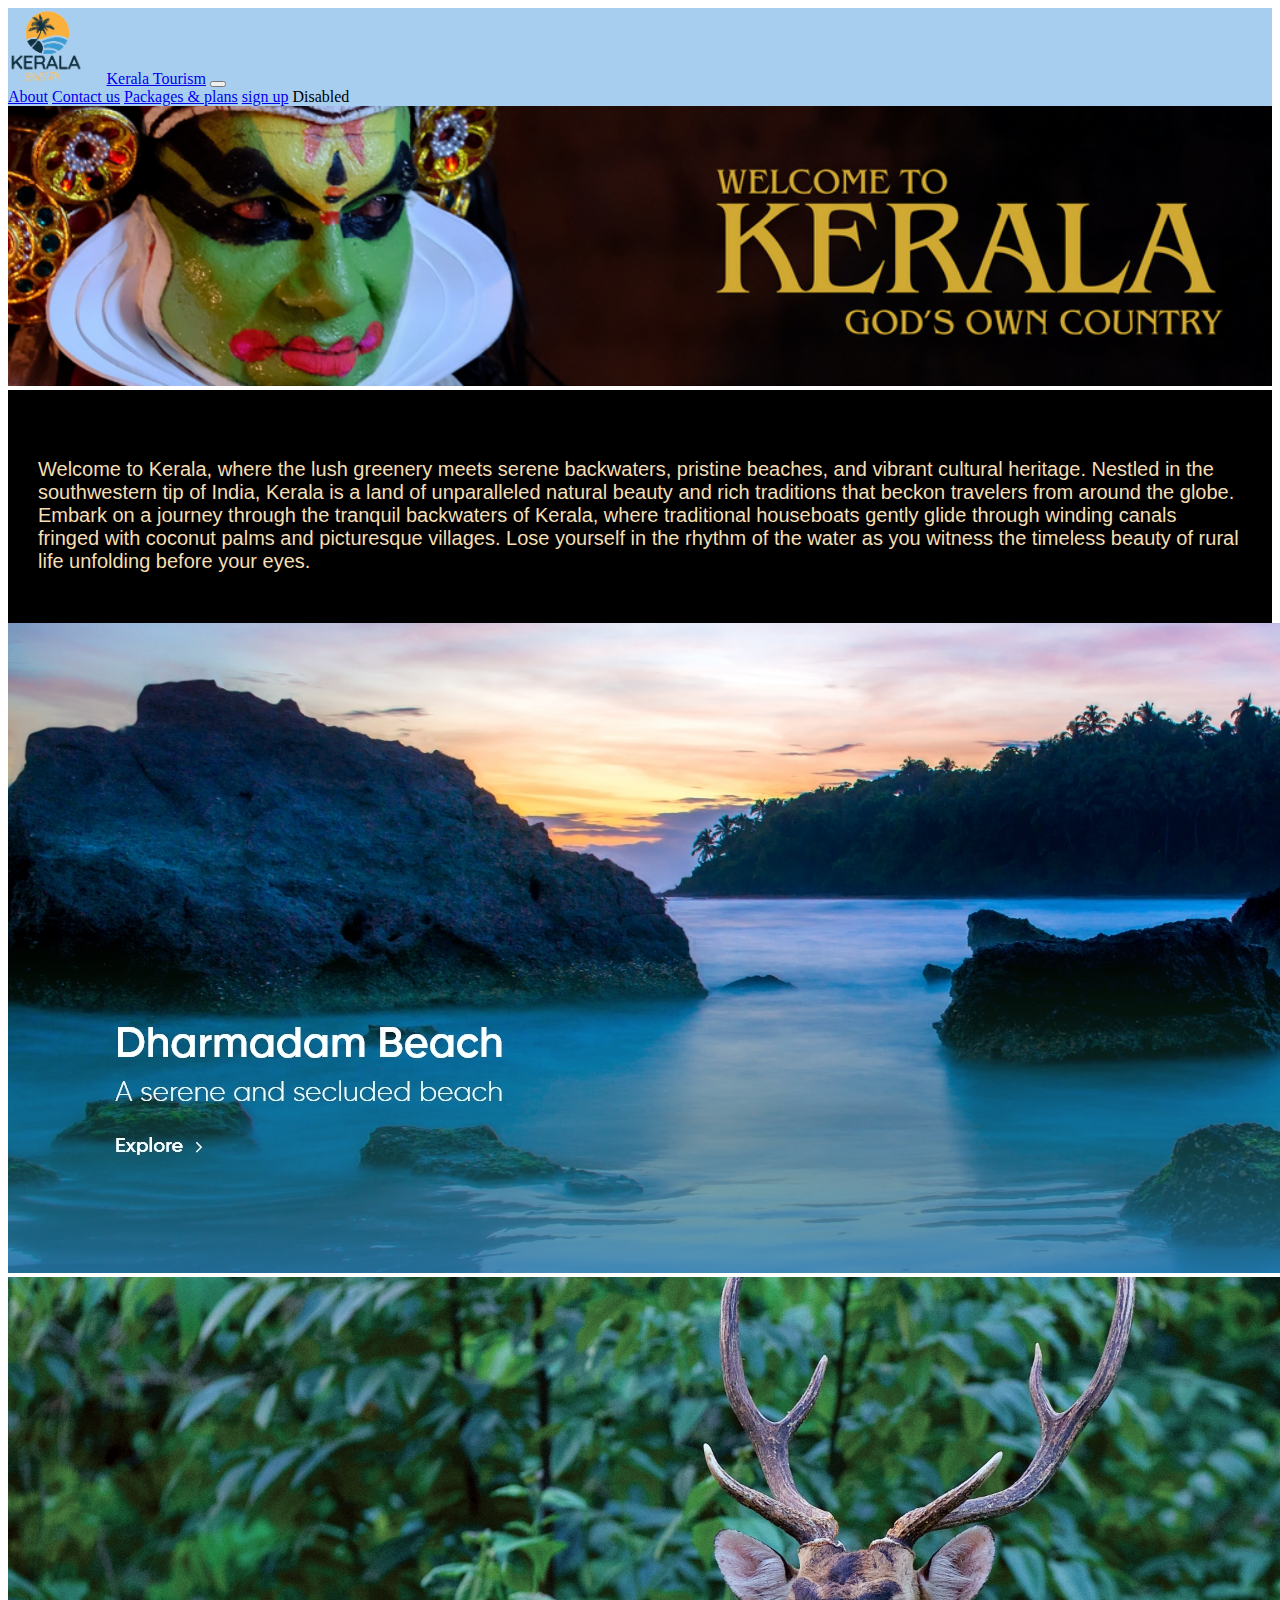
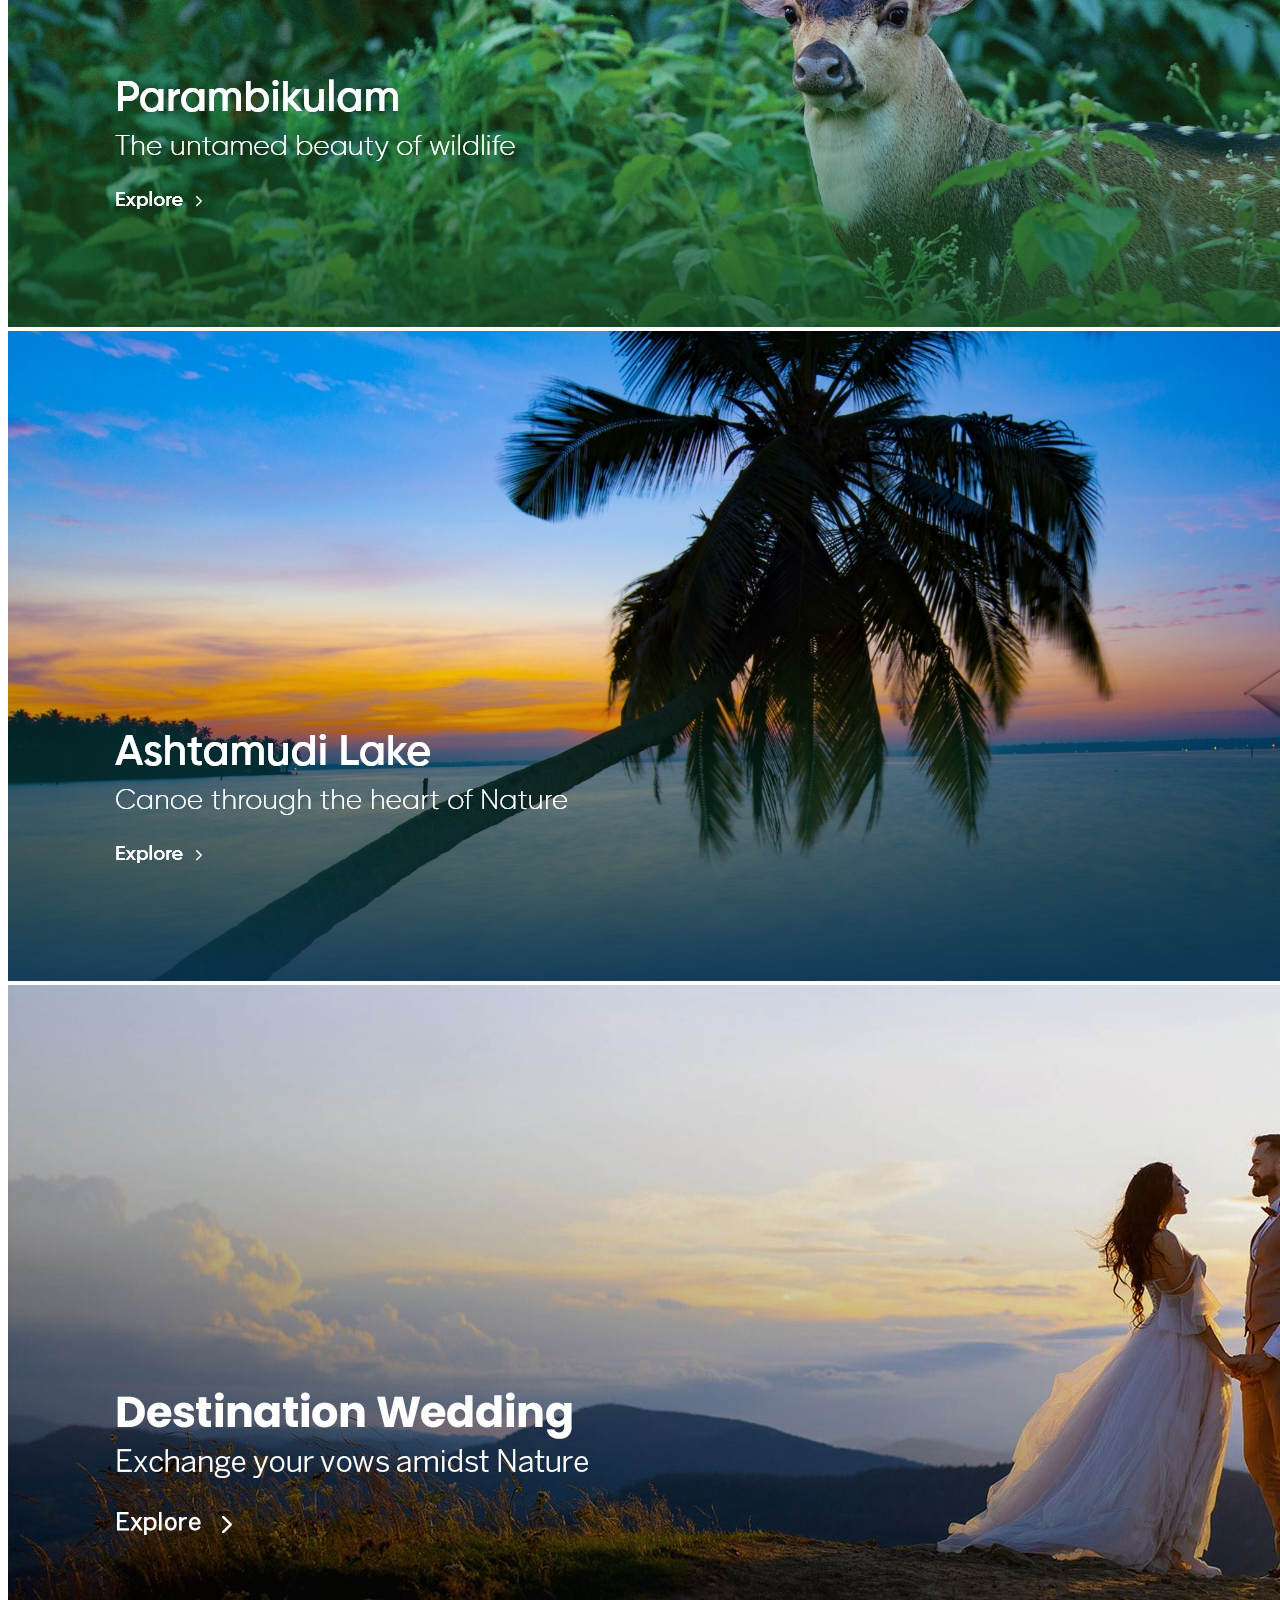
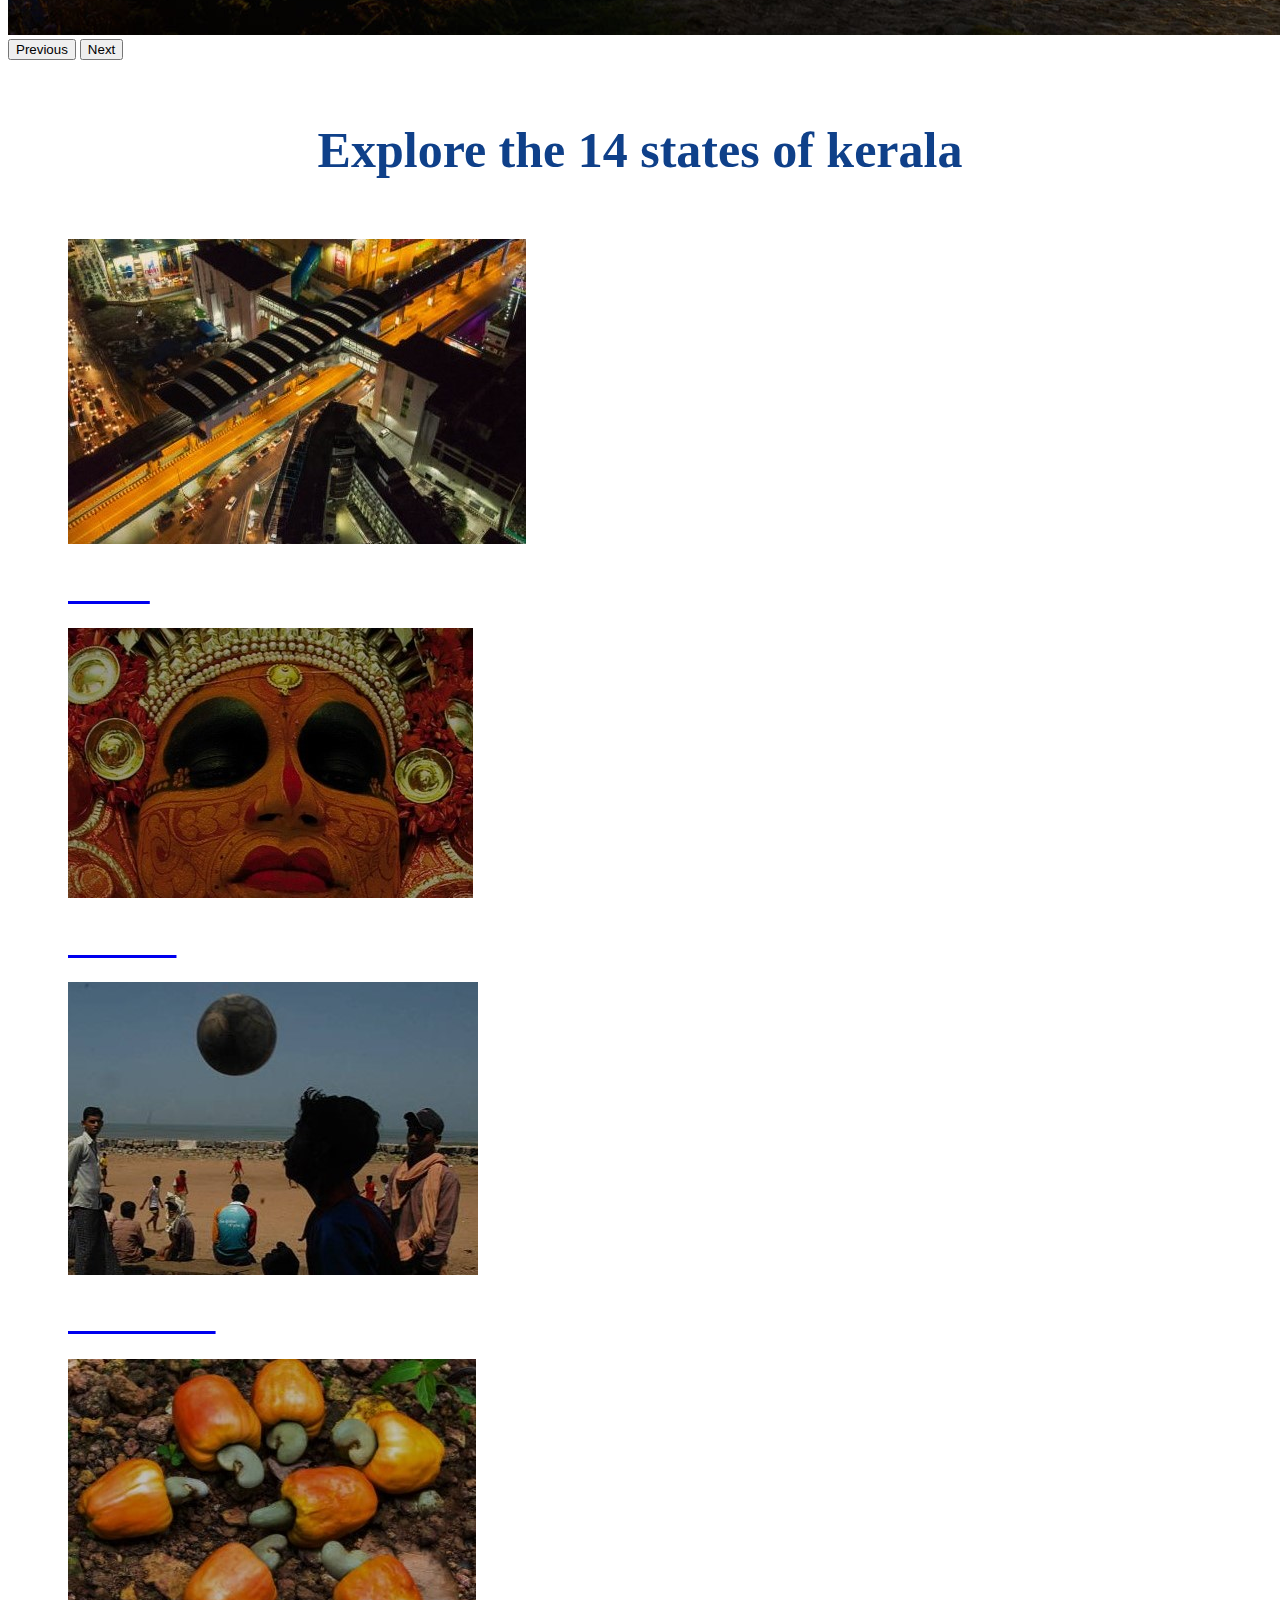
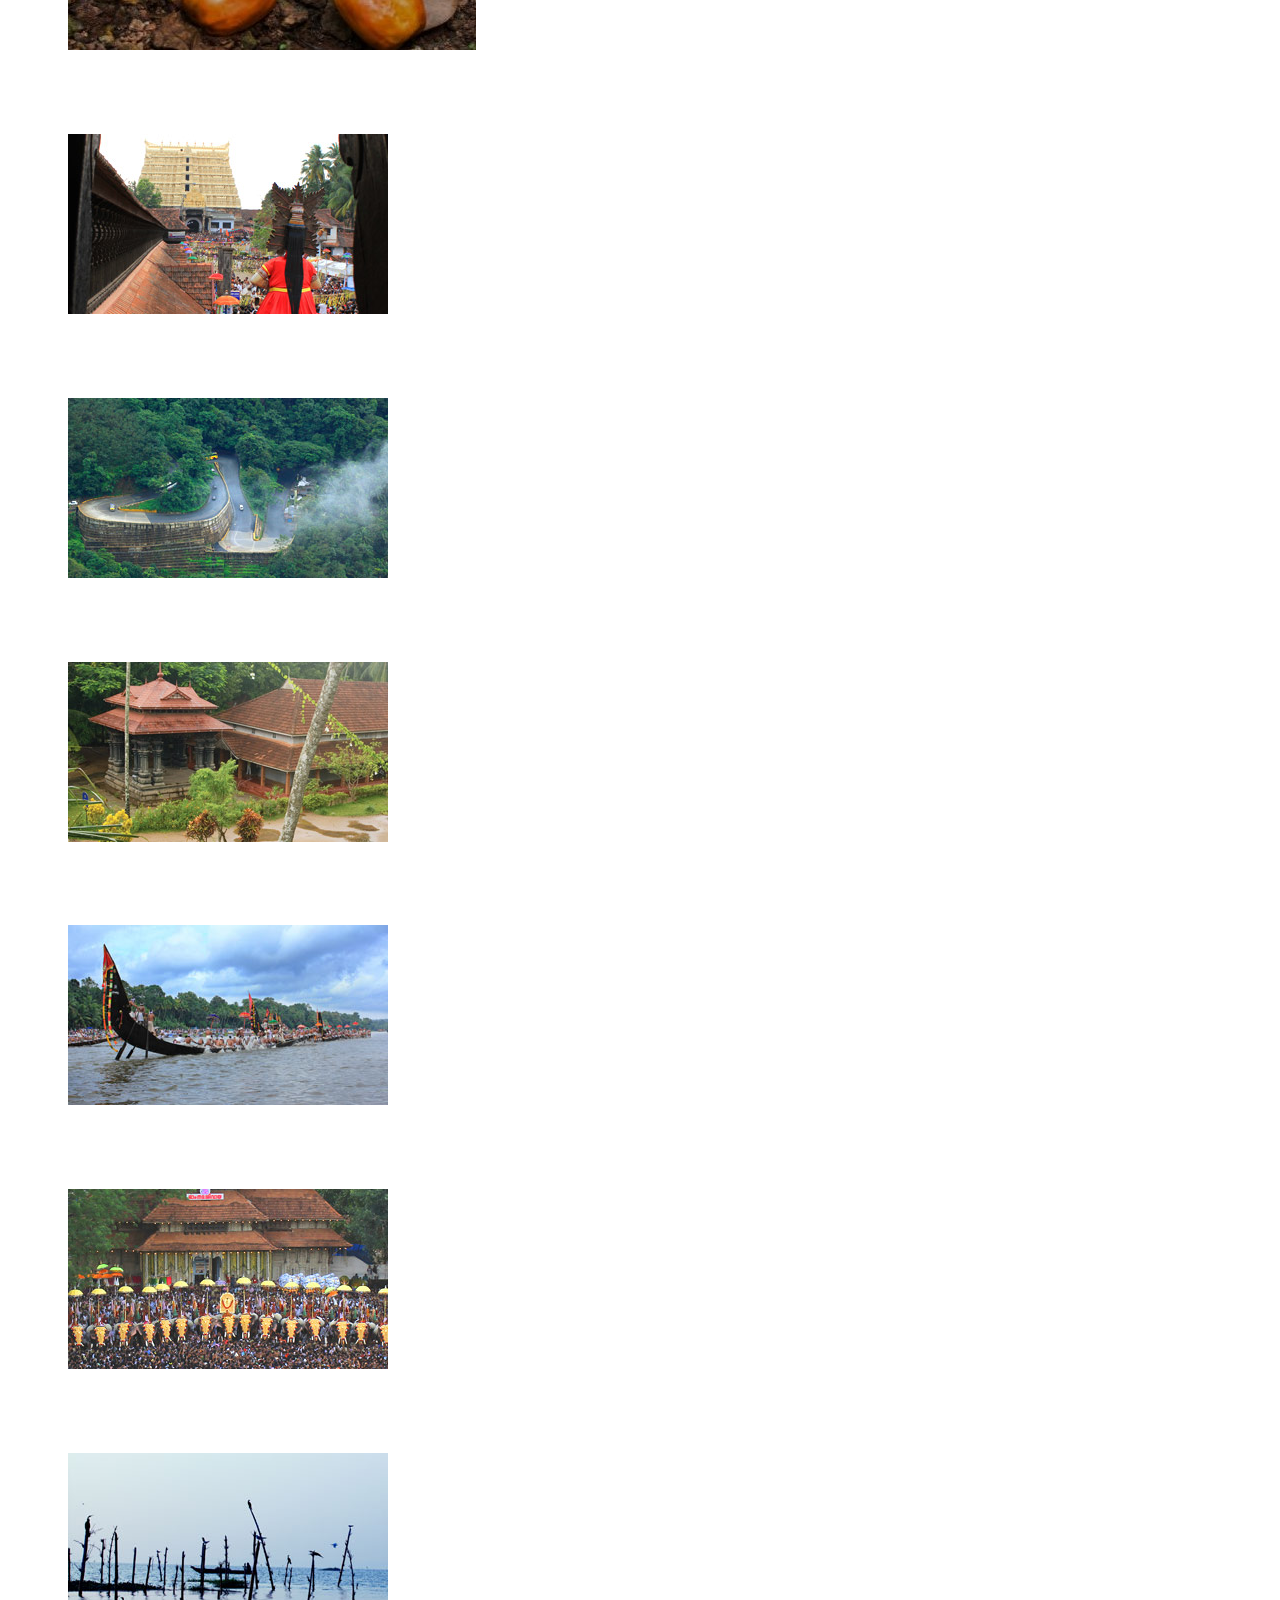
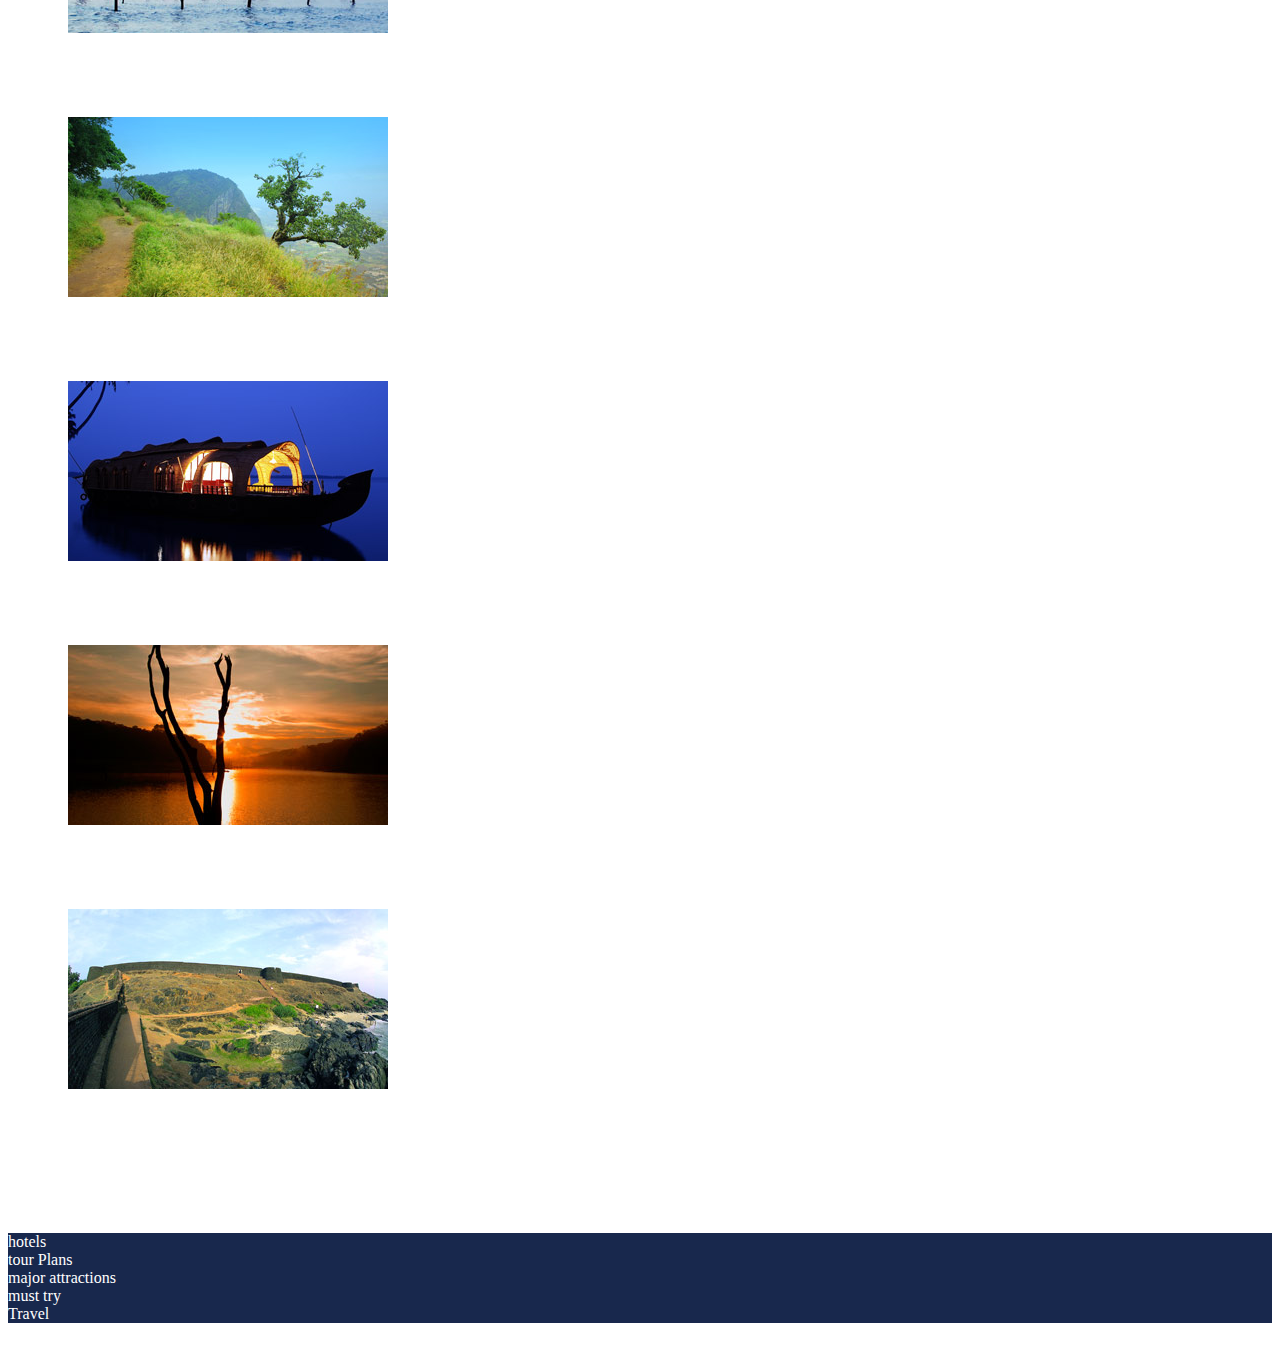
<file: index.html>
<!DOCTYPE html>
<html lang="en">
<head>
    <meta charset="UTF-8">
    <meta name="viewport" content="width=device-width, initial-scale=1.0">
    <title>Kerala Tourism</title>
    <link href="https://cdn.jsdelivr.net/npm/bootstrap@5.3.2/dist/css/bootstrap.min.css" rel="stylesheet" integrity="sha384-T3c6CoIi6uLrA9TneNEoa7RxnatzjcDSCmG1MXxSR1GAsXEV/Dwwykc2MPK8M2HN" crossorigin="anonymous">
    <link rel="stylesheet" href="style.css">
</head>
<body style="padding-bottom: 30px;">
    <nav class="navbar navbar-expand-lg bg-body-tertiary">
        <div class="container-fluid">
            <img src="./images/logo.png" alt="none" style="height: 2cm;padding-right: 0.5cm;">
          <a class="navbar-brand" href="index.html">Kerala Tourism</a>
          <button class="navbar-toggler" type="button" data-bs-toggle="collapse" data-bs-target="#navbarNavAltMarkup" aria-controls="navbarNavAltMarkup" aria-expanded="false" aria-label="Toggle navigation">
            <span class="navbar-toggler-icon"></span>
          </button>
          <div class="collapse navbar-collapse" id="navbarNavAltMarkup">
            <div class="navbar-nav">
              <a class="nav-link active" aria-current="page" href="about.html">About</a>
              <a class="nav-link active" aria-current="page" href="contact.html">Contact us</a>
              <a class="nav-link" href="package.html">Packages & plans</a>
              <a class="nav-link" href="signup.html">sign up</a>
              <a class="nav-link disabled" aria-disabled="true">Disabled</a>
            </div>
          </div>
        </div>
      </nav>
    <img src="../images/img4.png" alt=".." class="image">
    <div class="div3">
        <div style="padding: 30px;">
            >
            <p class="txt">Welcome to Kerala, where the lush greenery meets serene backwaters, pristine beaches, and vibrant cultural heritage. Nestled in the southwestern tip of India, Kerala is a land of unparalleled natural beauty and rich traditions that beckon travelers from around the globe.<br />

                Embark on a journey through the tranquil backwaters of Kerala, where traditional houseboats gently glide through winding canals fringed with coconut palms and picturesque villages. Lose yourself in the rhythm of the water as you witness the timeless beauty of rural life unfolding before your eyes.</p>
        </div>
    </div> 
    <div id="carouselExample" class="carousel slide" style="padding-bottom: 20px;">
        <div class="carousel-inner">
          <div class="carousel-item active">
            <img src="./images/m1.jpg" class="d-block w-100" alt="...">
          </div>
          <div class="carousel-item">
            <img src="./images/m2.jpg" class="d-block w-100" alt="...">
          </div>
          <div class="carousel-item">
            <img src="./images/m3.jpg" class="d-block w-100" alt="...">
          </div>
          <div class="carousel-item">
            <img src="./images/m4.jpg" class="d-block w-100" alt="...">
          </div>
          
        </div>
        <button class="carousel-control-prev" type="button" data-bs-target="#carouselExample" data-bs-slide="prev">
          <span class="carousel-control-prev-icon" aria-hidden="true"></span>
          <span class="visually-hidden">Previous</span>
        </button>
        <button class="carousel-control-next" type="button" data-bs-target="#carouselExample" data-bs-slide="next">
          <span class="carousel-control-next-icon" aria-hidden="true"></span>
          <span class="visually-hidden">Next</span>
        </button>
      </div>
     
    <h2 id="txt1"><b>Explore the 14 states of kerala</b></h2>
    <div class="cont2">
    <div class="row row-cols-1 row-cols-md-4 g-4">
      
        <div class="col">
          <div class="card text-bg-dark">
            <a href="kochi.html">
            <img src="./images/kochi.jpg" class="card-img" alt="...">
            <div class="card-img-overlay">
              <h1 class="card-title">Kochi</h1>
              </div>
              </a>
          </div>
      </div>
        <div class="col">
          <div class="card text-bg-dark">
            <a href="kannur.html">
            <img src="./images/kannur.jpg" class="card-img" alt="...">
            <div class="card-img-overlay">
              <h1 class="card-title">Kannur</h1>
              </div>
            </a>
          </div>
        </div>
        <div class="col">
          <div class="card text-bg-dark">
            <a href="kozhikode.html">
            <img src="./images/kozhikode.jpg" class="card-img" alt="...">
            <div class="card-img-overlay">
              <h1 class="card-title">Kozhikode</h1>
              </div>
            </a>
          </div>
        </div>
        <div class="col">
          <div class="card text-bg-dark">
            <img src="./images/kollam.jpg" class="card-img" alt="...">
            <div class="card-img-overlay">
              <h1 class="card-title">Kollam</h1>
              </div>
          </div>
        </div>
        <div class="col">
          <div class="card text-bg-dark">
            <img src="./images/trvndrm.jpg" class="card-img" alt="...">
            <div class="card-img-overlay">
              <h1 class="card-title">Thiruvanathapuram</h1>
              </div>
          </div>
        </div>
        <div class="col">
          <div class="card text-bg-dark">
            <img src="./images/wayanad.jpg" class="card-img" alt="...">
            <div class="card-img-overlay">
              <h1 class="card-title">Wayanad</h1>
              </div>
          </div>
        </div>
        <div class="col">
          <div class="card text-bg-dark">
            <img src="./images/malapuram.jpg" class="card-img" alt="...">
            <div class="card-img-overlay">
              <h1 class="card-title">Malapuram</h1>
              </div>
          </div>
        </div>
        <div class="col">
          <div class="card text-bg-dark">
            <img src="./images/pattanamthitta.jpg" class="card-img" alt="...">
            <div class="card-img-overlay">
              <h1 class="card-title">Pathanamthitta</h1>
              </div>
          </div>
        </div>
        <div class="col">
          <div class="card text-bg-dark">
            <img src="./images/trissur.jpg" class="card-img" alt="...">
            <div class="card-img-overlay">
              <h1 class="card-title">Trissur</h1>
              </div>
          </div>
        </div>
        <div class="col">
          <div class="card text-bg-dark">
            <img src="./images/kottaym.jpg" class="card-img" alt="...">
            <div class="card-img-overlay">
              <h1 class="card-title">Kottayam</h1>
              </div>
          </div>
        </div>
        <div class="col">
          <div class="card text-bg-dark">
            <img src="./images/palakad.jpg" class="card-img" alt="...">
            <div class="card-img-overlay">
              <h1 class="card-title">Palakkad</h1>
              </div>
          </div>
        </div>
        <div class="col">
          <div class="card text-bg-dark">
            <img src="./images/alapuzha.jpg" class="card-img" alt="...">
            <div class="card-img-overlay">
              <h1 class="card-title">Alapuzha</h1>
              </div>
          </div>
        </div>
        <div class="col">
          <div class="card text-bg-dark">
            <img src="./images/idukki.jpg" class="card-img" alt="...">
            <div class="card-img-overlay">
              <h1 class="card-title">Idukki</h1>
              </div>
          </div>
        </div>
        <div class="col">
          <div class="card text-bg-dark">
            <img src="./images/kasargod.jpg" class="card-img" alt="...">
            <div class="card-img-overlay">
              <h1 class="card-title">Kasargod</h1>
              </div>
          </div>
        </div>
      </div>
    </div>
      
    <div class="container text-center">
      <div class="row">
        <div class="col">
          hotels
        </div>
        <div class="col">
          tour Plans
        </div>
      </div>
      <div class="row">
        <div class="col">
          major attractions
        </div>
        <div class="col">
          must try
        </div>
        <div class="col">
          Travel
        </div>
      </div>
    </div>


    </body>



<script src="https://cdn.jsdelivr.net/npm/bootstrap@5.3.2/dist/js/bootstrap.bundle.min.js" integrity="sha384-C6RzsynM9kWDrMNeT87bh95OGNyZPhcTNXj1NW7RuBCsyN/o0jlpcV8Qyq46cDfL" crossorigin="anonymous"></script>
</html>
</file>
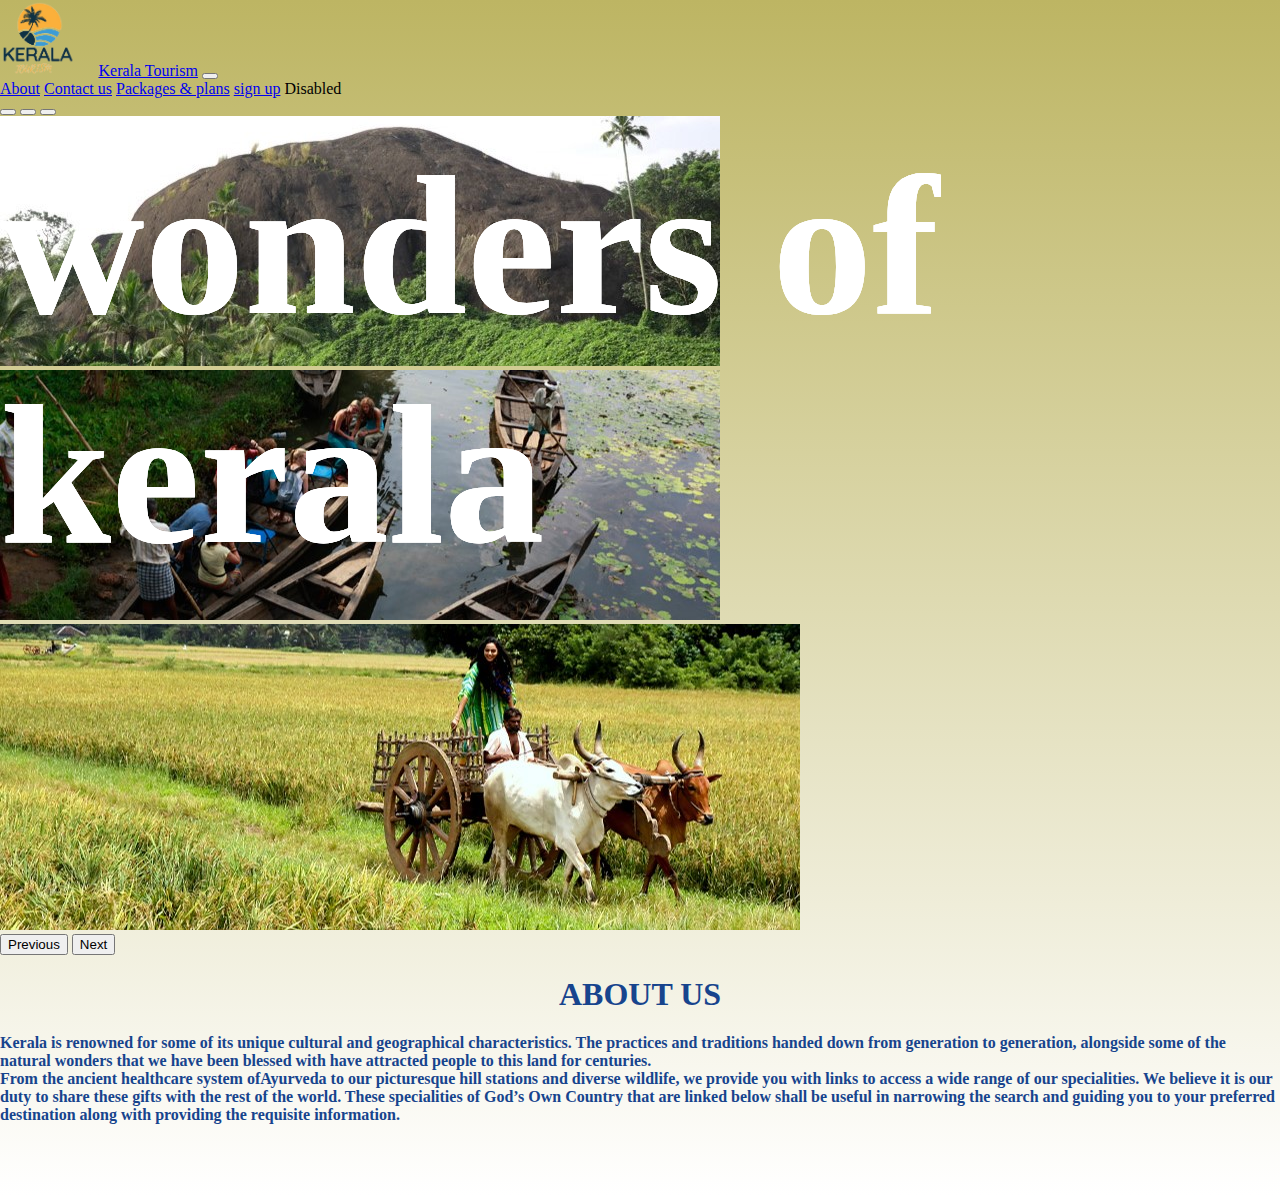
<file: about.html>
<!DOCTYPE html>
<html lang="en">
<head>
    <meta charset="UTF-8">
    <meta name="viewport" content="width=device-width, initial-scale=1.0">
    <link href="https://cdn.jsdelivr.net/npm/bootstrap@5.3.2/dist/css/bootstrap.min.css" rel="stylesheet" integrity="sha384-T3c6CoIi6uLrA9TneNEoa7RxnatzjcDSCmG1MXxSR1GAsXEV/Dwwykc2MPK8M2HN" crossorigin="anonymous">
    <link rel="stylesheet" href="style1.css">
    <title>About us</title>
</head>
<body style="padding-bottom: 50px;">
    <nav class="navbar navbar-expand-lg bg-body-tertiary">
        <div class="container-fluid">
            <img src="./images/logo.png" alt="none" style="height: 2cm;padding-right: 0.5cm;">
          <a class="navbar-brand" href="index.html">Kerala Tourism</a>
          <button class="navbar-toggler" type="button" data-bs-toggle="collapse" data-bs-target="#navbarNavAltMarkup" aria-controls="navbarNavAltMarkup" aria-expanded="false" aria-label="Toggle navigation">
            <span class="navbar-toggler-icon"></span>
          </button>
          <div class="collapse navbar-collapse" id="navbarNavAltMarkup">
            <div class="navbar-nav">
              <a class="nav-link active" aria-current="page" href="about.html">About</a>
              <a class="nav-link active" aria-current="page" href="contact.html">Contact us</a>
              <a class="nav-link" href="package.html">Packages & plans</a>
              <a class="nav-link" href="signup.html">sign up</a>
              <a class="nav-link disabled" aria-disabled="true">Disabled</a>
            </div>
          </div>
        </div>
      </nav>
    <div id="carouselExampleCaptions" class="carousel slide">
        <div class="carousel-indicators">
          <button type="button" data-bs-target="#carouselExampleCaptions" data-bs-slide-to="0" class="active" aria-current="true" aria-label="Slide 1"></button>
          <button type="button" data-bs-target="#carouselExampleCaptions" data-bs-slide-to="1" aria-label="Slide 2"></button>
          <button type="button" data-bs-target="#carouselExampleCaptions" data-bs-slide-to="2" aria-label="Slide 3"></button>
        </div>
        <div class="carousel-inner">
          <div class="carousel-item active">
            <img src="./images/ab1.jpg" class="d-block w-100" alt="...">
            <div class="carousel-caption d-none d-md-block">
                <h1 style="font-size: 200px;"><b>wonders of kerala</b></h1>
            </div>
          </div>
          <div class="carousel-item">
            <img src="./images/ab2.jpg" class="d-block w-100" alt="...">
            <div class="carousel-caption d-none d-md-block">
                <h1 style="font-size: 200px;"><b>wonders of kerala</b></h1>
            </div>
          </div>
          <div class="carousel-item">
            <img src="./images/ab3.jpg" class="d-block w-100" alt="...">
            <div class="carousel-caption d-none d-md-block">
                <h1 style="font-size: 200px;"><b>wonders of kerala</b></h1>
            </div>
          </div>
        </div>
        <button class="carousel-control-prev" type="button" data-bs-target="#carouselExampleCaptions" data-bs-slide="prev">
          <span class="carousel-control-prev-icon" aria-hidden="true"></span>
          <span class="visually-hidden">Previous</span>
        </button>
        <button class="carousel-control-next" type="button" data-bs-target="#carouselExampleCaptions" data-bs-slide="next">
          <span class="carousel-control-next-icon" aria-hidden="true"></span>
          <span class="visually-hidden">Next</span>
        </button>
      </div>
    <div class="container" style="color: rgb(23, 68, 141);">
        <h1 style="text-align: center;">
            <b>ABOUT US</b>
        </h1>
        <h4>
            Kerala is renowned for some of its unique cultural and geographical  characteristics. The practices and traditions handed down from generation to generation, alongside some of the natural wonders that we have been blessed with have attracted people to this land for centuries. <br />From the ancient healthcare system ofAyurveda to our picturesque hill stations and diverse wildlife, we provide you with links to access a wide range of our specialities. We believe it is our duty to share these gifts with the rest of the world.  These specialities of God’s Own Country that are linked below shall be useful in narrowing the search and guiding you to your preferred destination along with providing the requisite information.
        </h4>
    </div>
</body>

<script src="https://cdn.jsdelivr.net/npm/bootstrap@5.3.2/dist/js/bootstrap.bundle.min.js" integrity="sha384-C6RzsynM9kWDrMNeT87bh95OGNyZPhcTNXj1NW7RuBCsyN/o0jlpcV8Qyq46cDfL" crossorigin="anonymous"></script>

</html>
</file>
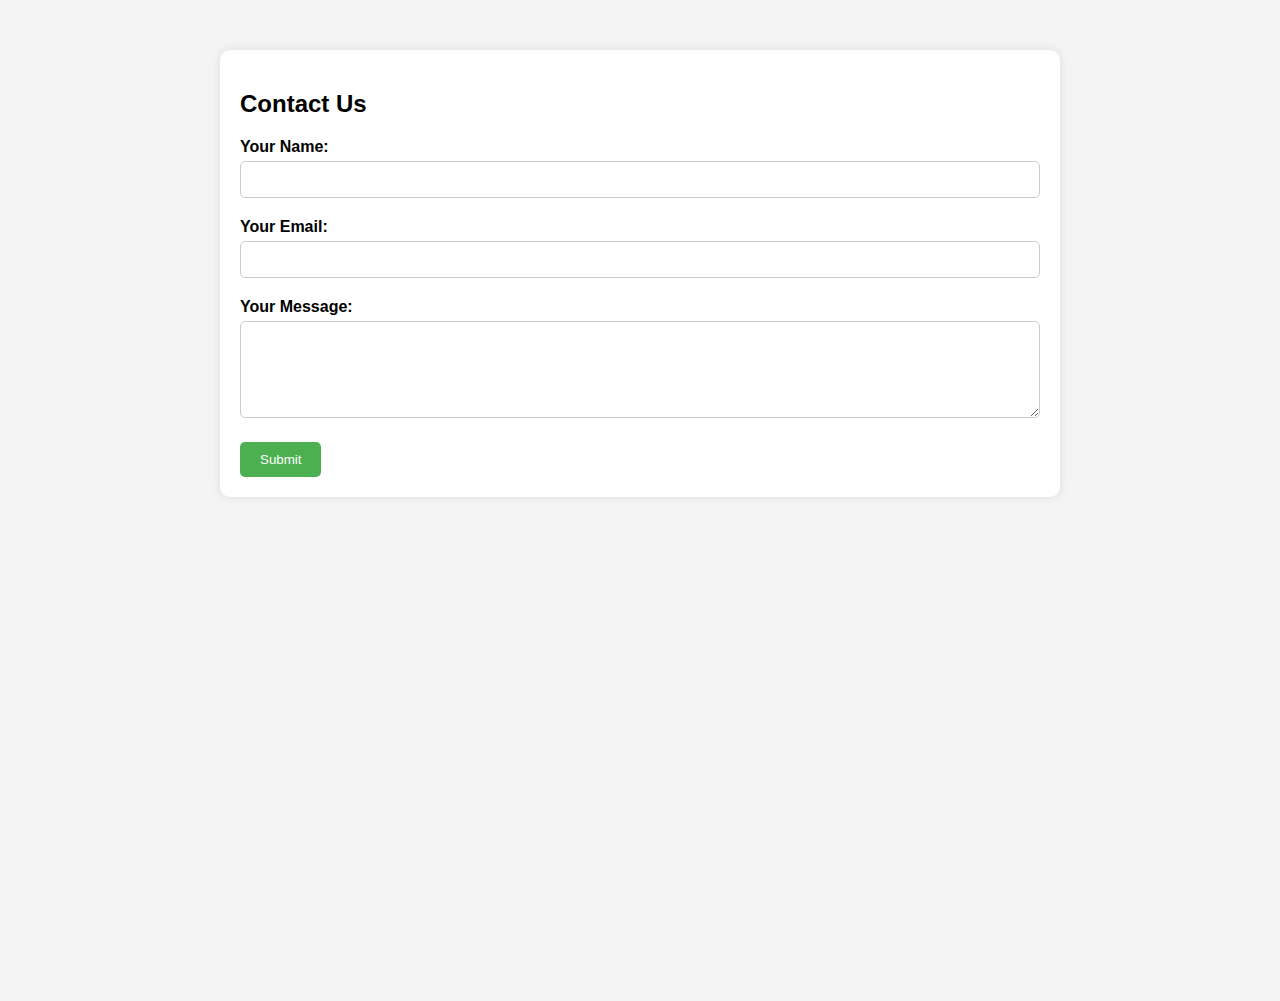
<file: contact.html>
<!DOCTYPE html>
<html lang="en">
<head>
    <meta charset="UTF-8">
    <meta name="viewport" content="width=device-width, initial-scale=1.0">
    <title>Contact Us</title>
    <style>
        body {
            font-family: Arial, sans-serif;
            margin: 0;
            padding: 0;
            background-color: #f4f4f4;
        }
        .container {
            max-width: 800px;
            margin: 50px auto;
            padding: 20px;
            background-color: #fff;
            border-radius: 10px;
            box-shadow: 0px 0px 10px rgba(0, 0, 0, 0.1);
        }
        h2 {
            color: black;
        }
        label {
            display: block;
            margin-bottom: 5px;
            font-weight: bold;
        }
        input[type="text"],
        input[type="email"],
        textarea {
            width: 100%;
            padding: 10px;
            margin-bottom: 20px;
            border: 1px solid #ccc;
            border-radius: 5px;
            box-sizing: border-box;
        }
        textarea {
            resize: vertical;
        }
        input[type="submit"] {
            background-color: #4caf50;
            color: #fff;
            padding: 10px 20px;
            border: none;
            border-radius: 5px;
            cursor: pointer;
        }
        input[type="submit"]:hover {
            background-color: #45a049;
        }
    </style>
</head>
<body>

<div class="container">
    <h2>Contact Us</h2>
    <form action="index.html" method="post">
        <label for="name">Your Name:</label>
        <input type="text" id="name" name="name" required>

        <label for="email">Your Email:</label>
        <input type="email" id="email" name="email" required>

        <label for="message">Your Message:</label>
        <textarea id="message" name="message" rows="5" required></textarea>

        <input type="submit" value="Submit">
    </form>
</div>
<div class="map1" style="border: 50px; border-color: black;">
<center><iframe src="https://www.google.com/maps/embed?pb=!1m18!1m12!1m3!1d3928.5177380648925!2d76.35740757362493!3d10.05659577206121!2m3!1f0!2f0!3f0!3m2!1i1024!2i768!4f13.1!3m3!1m2!1s0x3b080c06efa7bdb7%3A0x9be2086002345b27!2sNeST%20Electronics%20City%20%2F%20NeST%20Hitek%20Park!5e0!3m2!1sen!2sin!4v1707278187596!5m2!1sen!2sin" width="600" height="450" style="border:0;" allowfullscreen="" loading="lazy" referrerpolicy="no-referrer-when-downgrade"></iframe></center>
</div>
</body>
</html>
</file>
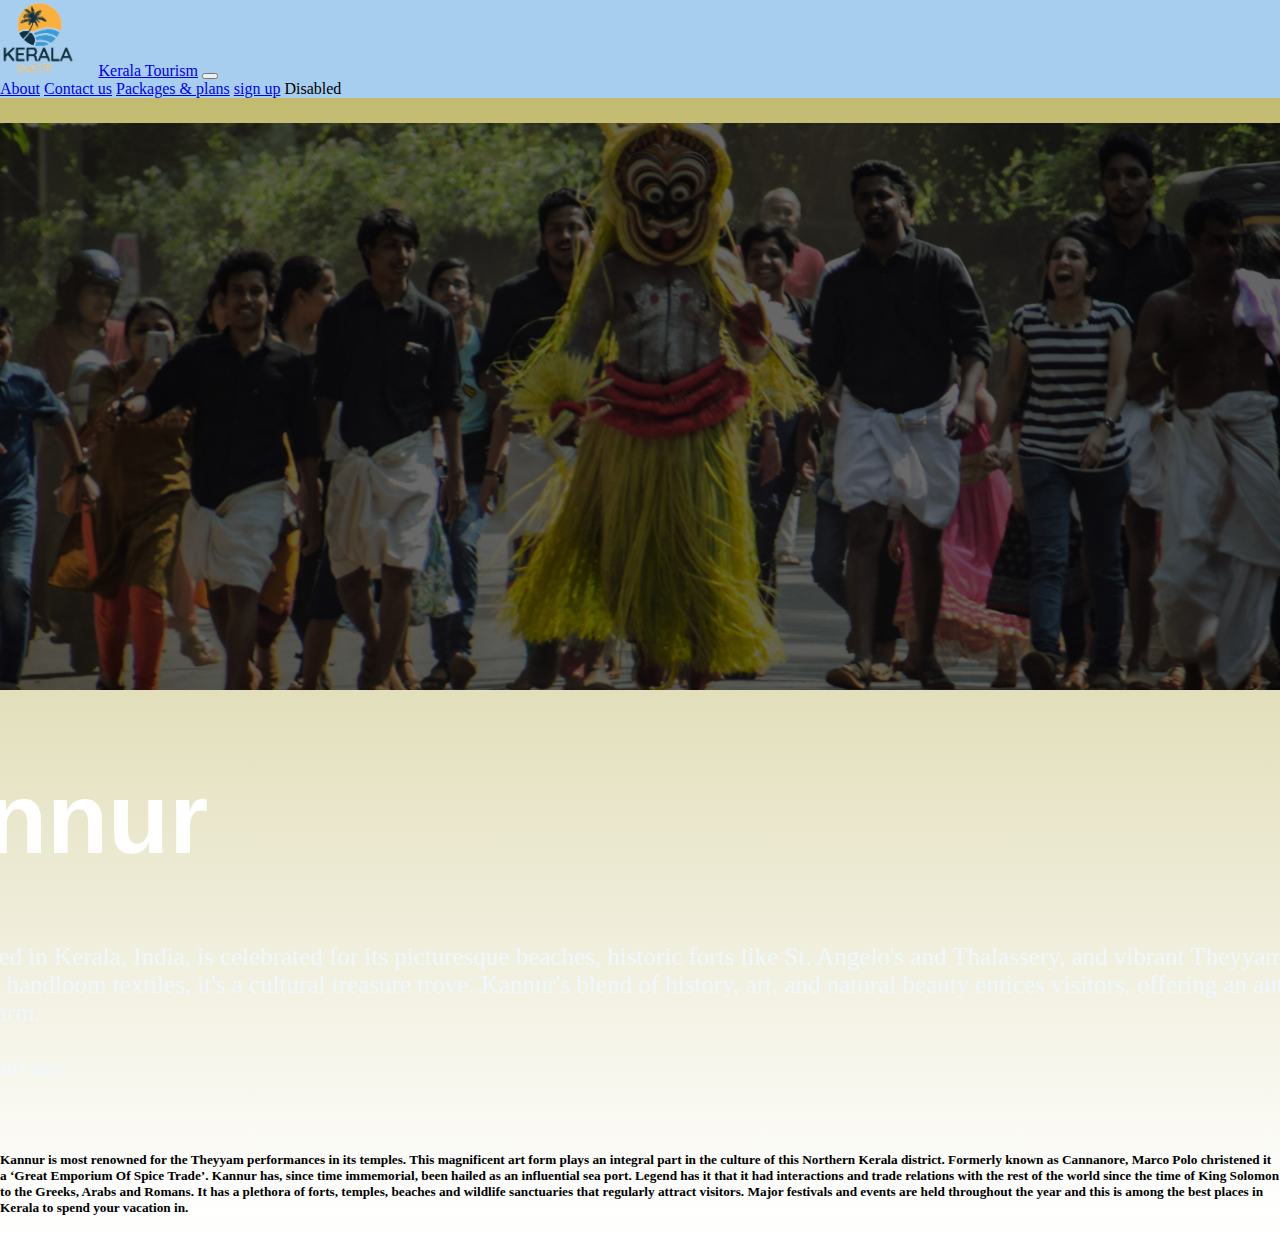
<file: kannur.html>
<!DOCTYPE html>
<html lang="en">
<head>
    <meta charset="UTF-8">
    <meta name="viewport" content="width=device-width, initial-scale=1.0">
    <title>kannur</title>
    <link rel="stylesheet" href="style1.css">
    <link rel="stylesheet" href="style.css">
    <link href="https://cdn.jsdelivr.net/npm/bootstrap@5.3.2/dist/css/bootstrap.min.css" rel="stylesheet" integrity="sha384-T3c6CoIi6uLrA9TneNEoa7RxnatzjcDSCmG1MXxSR1GAsXEV/Dwwykc2MPK8M2HN" crossorigin="anonymous">
    
</head>
<body>
  <nav class="navbar navbar-expand-lg bg-body-tertiary">
    <div class="container-fluid">
        <img src="./images/logo.png" alt="none" style="height: 2cm;padding-right: 0.5cm;">
      <a class="navbar-brand" href="index.html">Kerala Tourism</a>
      <button class="navbar-toggler" type="button" data-bs-toggle="collapse" data-bs-target="#navbarNavAltMarkup" aria-controls="navbarNavAltMarkup" aria-expanded="false" aria-label="Toggle navigation">
        <span class="navbar-toggler-icon"></span>
      </button>
      <div class="collapse navbar-collapse" id="navbarNavAltMarkup">
        <div class="navbar-nav">
          <a class="nav-link active" aria-current="page" href="about.html">About</a>
          <a class="nav-link active" aria-current="page" href="contact.html">Contact us</a>
          <a class="nav-link" href="package.html">Packages & plans</a>
          <a class="nav-link" href="signup.html">sign up</a>
          <a class="nav-link disabled" aria-disabled="true">Disabled</a>
        </div>
      </div>
    </div>
  </nav>
    <div class="div2">
        <div class="card text-bg-dark">
            <img src="./images/kannur1.jpg" class="card-img" alt="...">
            <div class="card-img-overlay">
              <h1 class="card-title"><b>Kannur</b></h1>
              <p class="card-text">Kannur, situated in Kerala, India, is celebrated for its picturesque beaches, historic forts like St. Angelo's and Thalassery, and vibrant Theyyam rituals. Renowned for handloom textiles, it's a cultural treasure trove. Kannur's blend of history, art, and natural beauty entices visitors, offering an authentic taste of Kerala's charm. <p class="card-text"><small>Last updated 3 mins ago</small></p>
            </div>
          </div>
    </div>


    <div class="container">
        <h5>
            Kannur is most renowned for the Theyyam performances in its temples. This magnificent art form plays an integral part in the culture of this Northern Kerala district. Formerly known as Cannanore, Marco Polo christened it a ‘Great Emporium Of Spice Trade’. Kannur has, since time immemorial, been hailed as an influential sea port. Legend has it that it had interactions and trade relations with the rest of the world since the time of King Solomon to the Greeks, Arabs and Romans. It has a plethora of forts, temples, beaches and wildlife sanctuaries that regularly attract visitors. Major festivals and events are held throughout the year and this is among the best places in Kerala to spend your vacation in. </h5>
    </div>
</body>


<script src="https://cdn.jsdelivr.net/npm/bootstrap@5.3.2/dist/js/bootstrap.bundle.min.js" integrity="sha384-C6RzsynM9kWDrMNeT87bh95OGNyZPhcTNXj1NW7RuBCsyN/o0jlpcV8Qyq46cDfL" crossorigin="anonymous"></script>

</html>
</file>
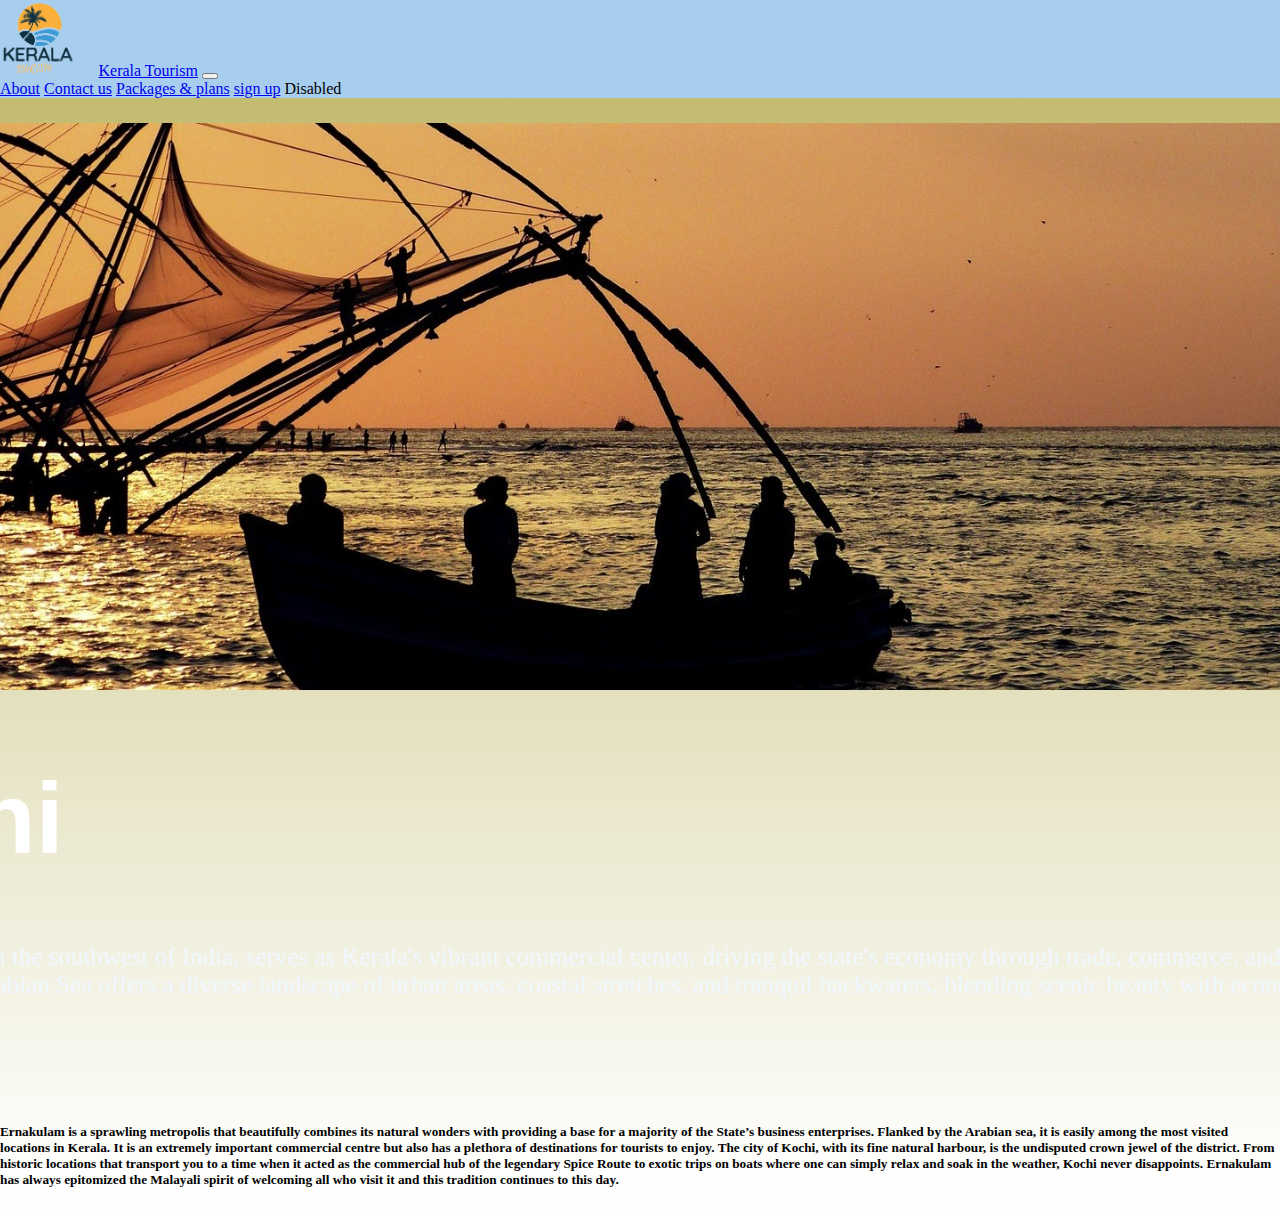
<file: kochi.html>
<!DOCTYPE html>
<html lang="en">
<head>
    <meta charset="UTF-8">
    <meta name="viewport" content="width=device-width, initial-scale=1.0">
    <title>Document</title>
    <link rel="stylesheet" href="style1.css">
    <link rel="stylesheet" href="style.css">
    <link href="https://cdn.jsdelivr.net/npm/bootstrap@5.3.2/dist/css/bootstrap.min.css" rel="stylesheet" integrity="sha384-T3c6CoIi6uLrA9TneNEoa7RxnatzjcDSCmG1MXxSR1GAsXEV/Dwwykc2MPK8M2HN" crossorigin="anonymous">
    
</head>
<body>
  <nav class="navbar navbar-expand-lg bg-body-tertiary">
    <div class="container-fluid">
        <img src="./images/logo.png" alt="none" style="height: 2cm;padding-right: 0.5cm;">
      <a class="navbar-brand" href="index.html">Kerala Tourism</a>
      <button class="navbar-toggler" type="button" data-bs-toggle="collapse" data-bs-target="#navbarNavAltMarkup" aria-controls="navbarNavAltMarkup" aria-expanded="false" aria-label="Toggle navigation">
        <span class="navbar-toggler-icon"></span>
      </button>
      <div class="collapse navbar-collapse" id="navbarNavAltMarkup">
        <div class="navbar-nav">
          <a class="nav-link active" aria-current="page" href="about.html">About</a>
          <a class="nav-link active" aria-current="page" href="contact.html">Contact us</a>
          <a class="nav-link" href="package.html">Packages & plans</a>
          <a class="nav-link" href="signup.html">sign up</a>
          <a class="nav-link disabled" aria-disabled="true">Disabled</a>
        </div>
      </div>
    </div>
  </nav>
    <div class="div2">
        <div class="card text-bg-dark">
            <img src="./images/kochi1.jpg" class="card-img" alt="...">
            <div class="card-img-overlay">
              <h1 class="card-title"><b>Kochi</b></h1>
              <p class="card-text">Ernakulam, located in the southwest of India, serves as Kerala's vibrant commercial center, driving the state's economy through trade, commerce, and industry. Its coastal position along the Arabian Sea offers a diverse landscape of urban areas, coastal stretches, and tranquil backwaters, blending scenic beauty with economic opportunities.</p>
              <p class="card-text"><small>Last updated 3 mins ago</small></p>
            </div>
          </div>
    </div>


    <div class="container">
        <h5>
            Ernakulam is a sprawling metropolis that beautifully combines its natural wonders with providing a base for a majority of the State’s business enterprises. Flanked by the Arabian sea, it is easily among the most visited locations in Kerala. It is an extremely important commercial centre but also has a plethora of destinations for tourists to enjoy. The city of Kochi, with its fine natural harbour, is the undisputed crown jewel of the district. From historic locations that transport you to a time when it acted as the commercial hub of the legendary Spice Route to exotic trips on boats where one can simply relax and soak in the weather, Kochi never disappoints. Ernakulam has always epitomized the Malayali spirit of welcoming all who visit it and this tradition continues to this day.
        </h5>
    </div>
</body>


<script src="https://cdn.jsdelivr.net/npm/bootstrap@5.3.2/dist/js/bootstrap.bundle.min.js" integrity="sha384-C6RzsynM9kWDrMNeT87bh95OGNyZPhcTNXj1NW7RuBCsyN/o0jlpcV8Qyq46cDfL" crossorigin="anonymous"></script>

</html>
</file>
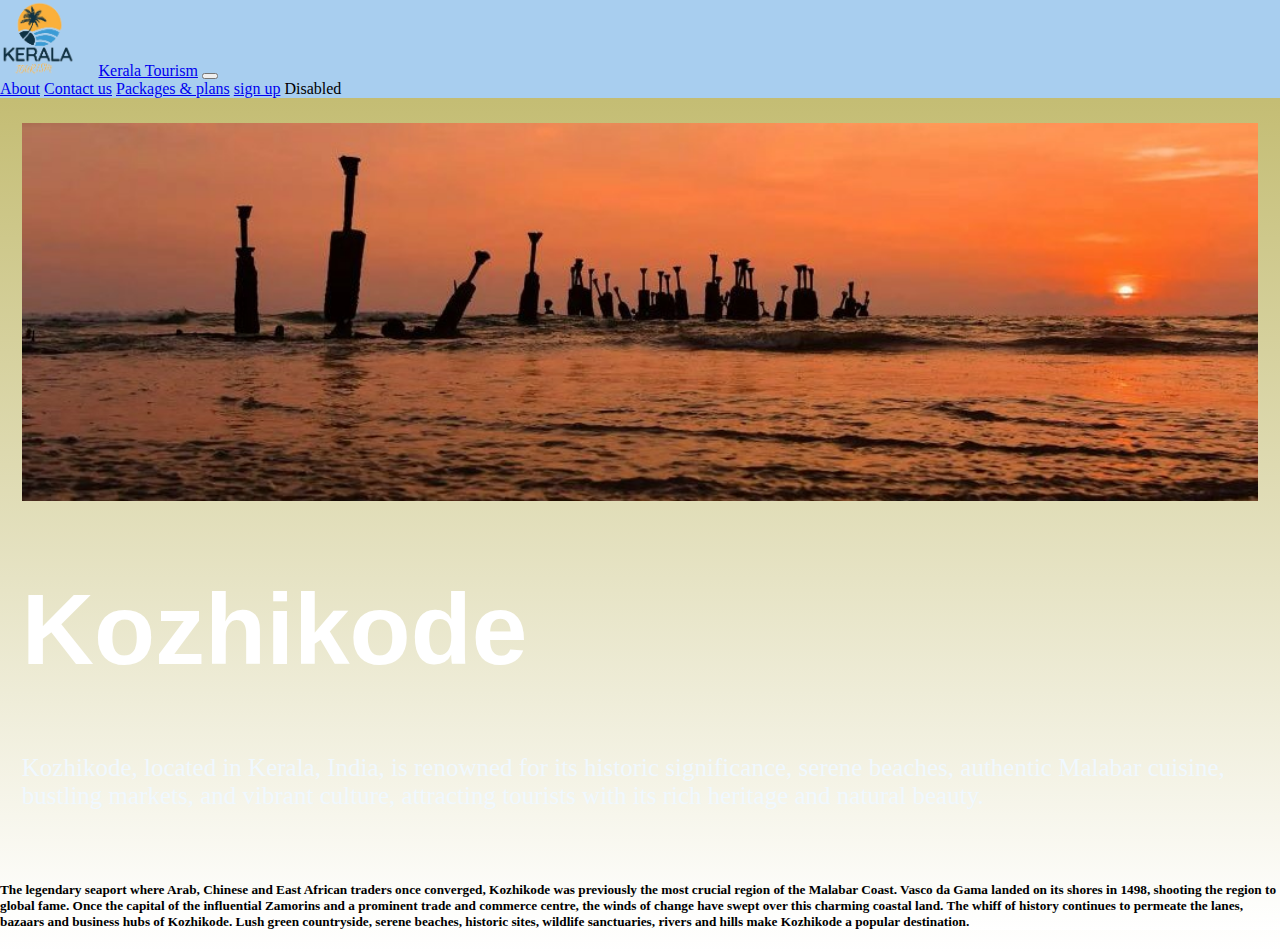
<file: kozhikode.html>
<!DOCTYPE html>
<html lang="en">
<head>
    <meta charset="UTF-8">
    <meta name="viewport" content="width=device-width, initial-scale=1.0">
    <title>Document</title>
    <link rel="stylesheet" href="style1.css">
    <link rel="stylesheet" href="style.css">
    <link href="https://cdn.jsdelivr.net/npm/bootstrap@5.3.2/dist/css/bootstrap.min.css" rel="stylesheet" integrity="sha384-T3c6CoIi6uLrA9TneNEoa7RxnatzjcDSCmG1MXxSR1GAsXEV/Dwwykc2MPK8M2HN" crossorigin="anonymous">
    
</head>
<body>
  <nav class="navbar navbar-expand-lg bg-body-tertiary">
    <div class="container-fluid">
        <img src="./images/logo.png" alt="none" style="height: 2cm;padding-right: 0.5cm;">
      <a class="navbar-brand" href="index.html">Kerala Tourism</a>
      <button class="navbar-toggler" type="button" data-bs-toggle="collapse" data-bs-target="#navbarNavAltMarkup" aria-controls="navbarNavAltMarkup" aria-expanded="false" aria-label="Toggle navigation">
        <span class="navbar-toggler-icon"></span>
      </button>
      <div class="collapse navbar-collapse" id="navbarNavAltMarkup">
        <div class="navbar-nav">
          <a class="nav-link active" aria-current="page" href="about.html">About</a>
          <a class="nav-link active" aria-current="page" href="contact.html">Contact us</a>
          <a class="nav-link" href="package.html">Packages & plans</a>
          <a class="nav-link" href="signup.html">sign up</a>
          <a class="nav-link disabled" aria-disabled="true">Disabled</a>
        </div>
      </div>
    </div>
  </nav>
    <div class="div2">
        <div class="card text-bg-dark">
            <img src="./images/kozhikode1.jpg" class="card-img" alt="...">
            <div class="card-img-overlay">
              <h1 class="card-title"><b>Kozhikode</b></h1>
              <p class="card-text">
                Kozhikode, located in Kerala, India, is renowned for its historic significance, serene beaches, authentic Malabar cuisine, bustling markets, and vibrant culture, attracting tourists with its rich heritage and natural beauty.</div>
          </div>
    </div>


    <div class="container">
        <h5>
            The legendary seaport where Arab, Chinese and East African traders once converged, Kozhikode was previously the most crucial region of the Malabar Coast. Vasco da Gama landed on its shores in 1498, shooting the region to global fame. Once the capital of the influential Zamorins and a prominent trade and commerce centre, the winds of change have swept over this charming coastal land. The whiff of history continues to permeate the lanes, bazaars and business hubs of Kozhikode. Lush green countryside, serene beaches, historic sites, wildlife sanctuaries, rivers and hills make Kozhikode a popular destination.</h5>
    </div>
</body>


<script src="https://cdn.jsdelivr.net/npm/bootstrap@5.3.2/dist/js/bootstrap.bundle.min.js" integrity="sha384-C6RzsynM9kWDrMNeT87bh95OGNyZPhcTNXj1NW7RuBCsyN/o0jlpcV8Qyq46cDfL" crossorigin="anonymous"></script>

</html>
</file>
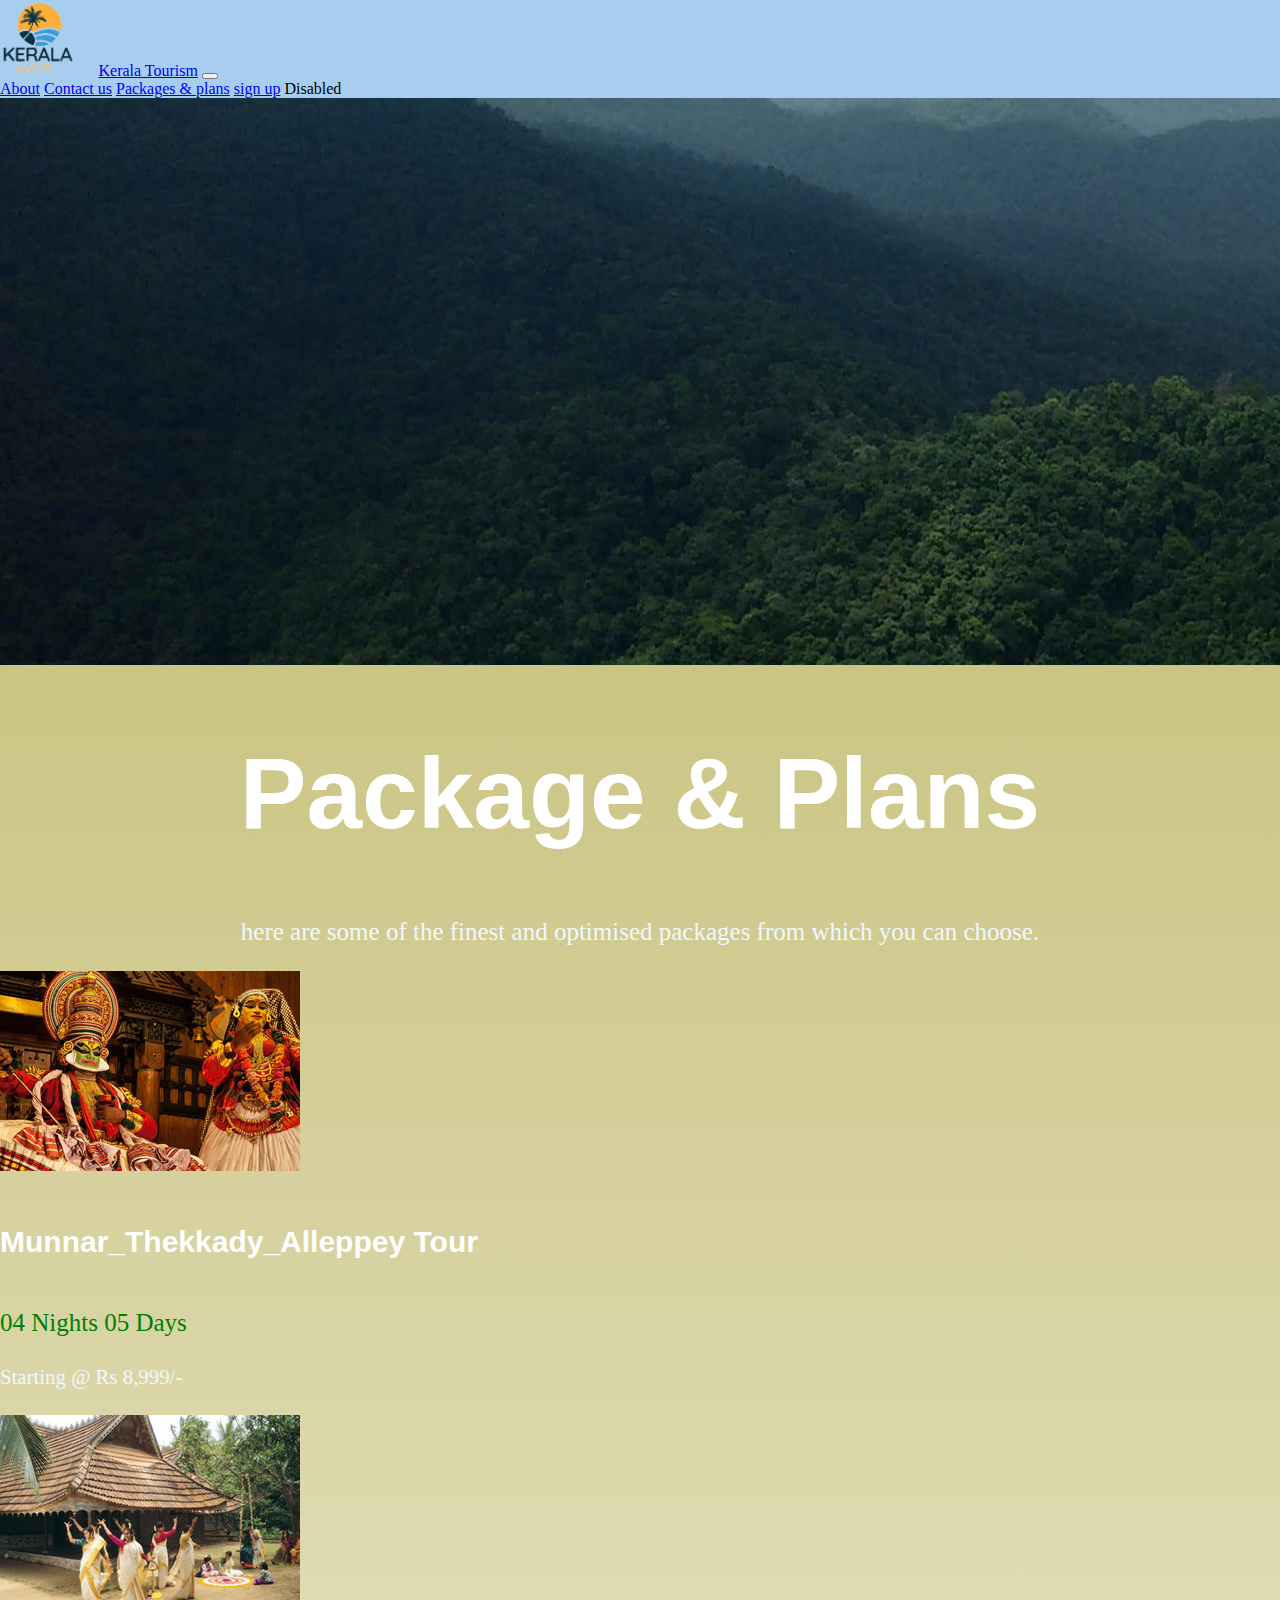
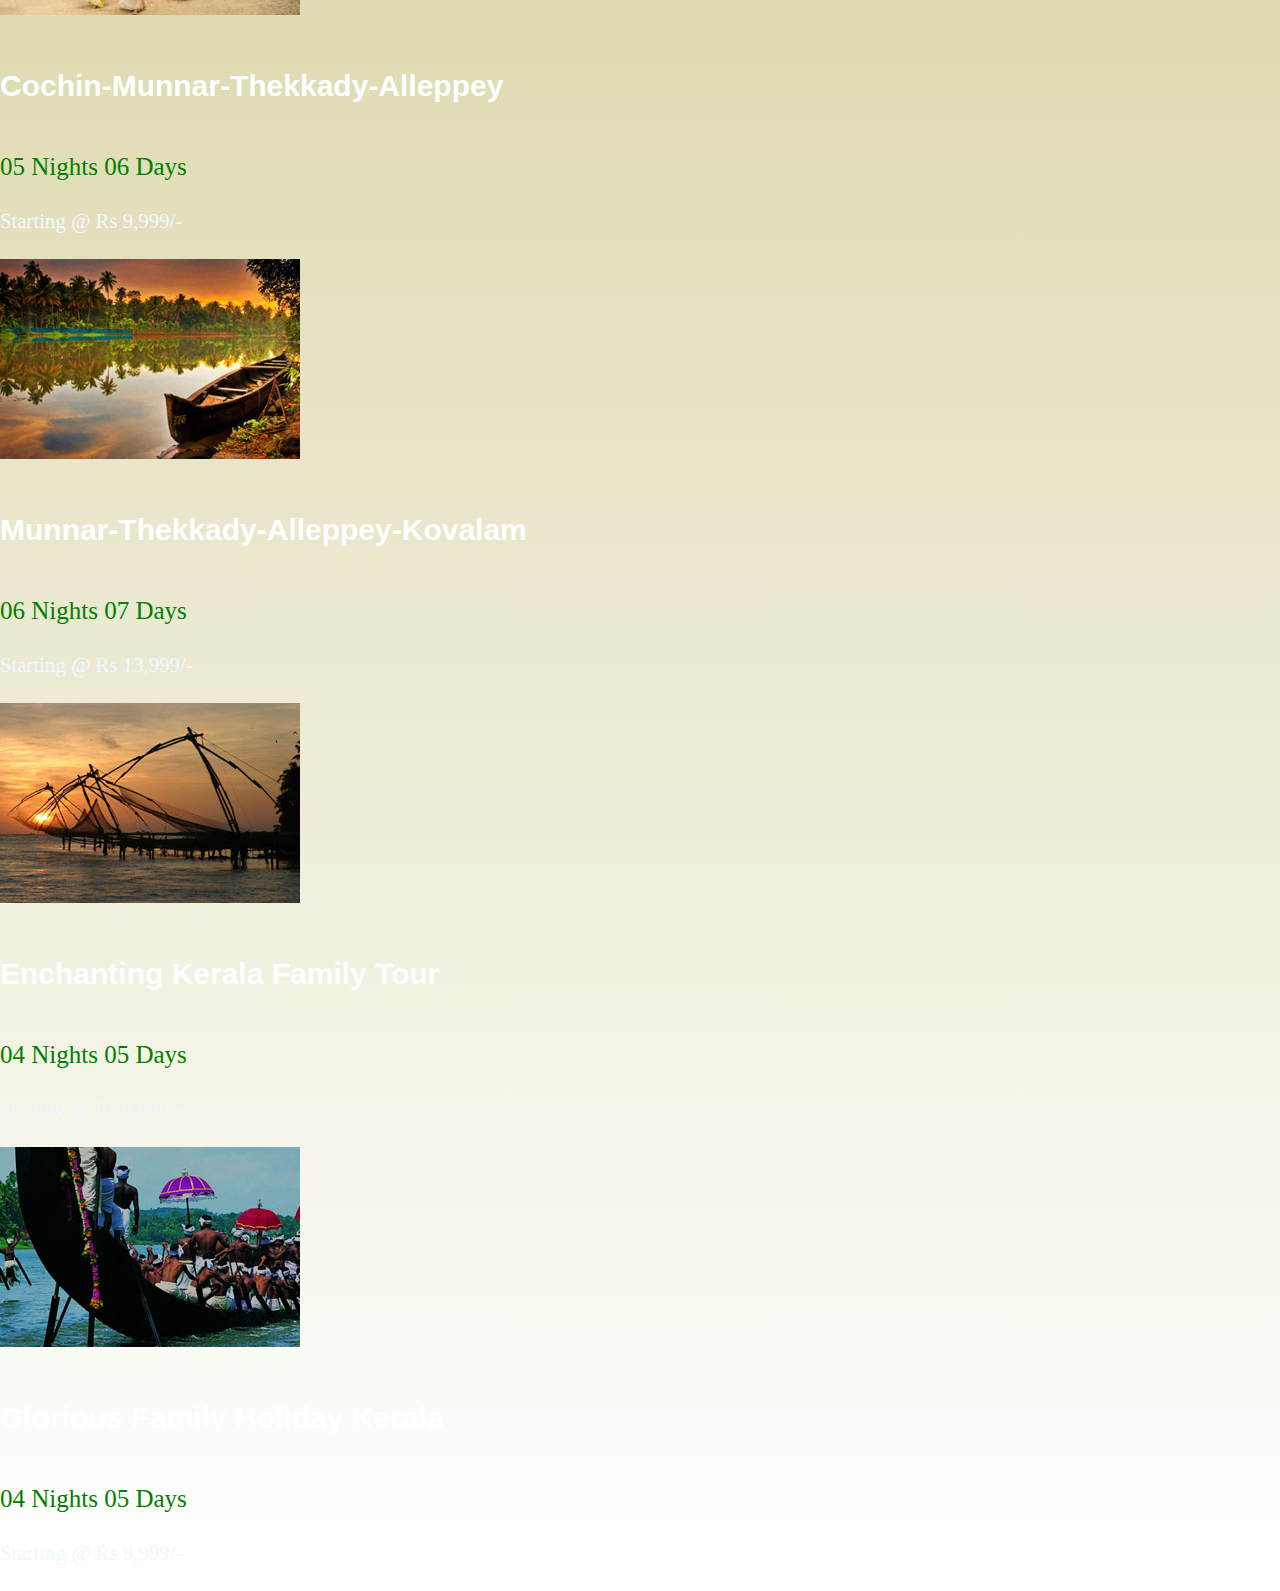
<file: package.html>
<!DOCTYPE html>
<html lang="en">
<head>
    <meta charset="UTF-8">
    <meta name="viewport" content="width=device-width, initial-scale=1.0">
    <title>package</title>
    <link rel="stylesheet" href="style1.css">
    <link rel="stylesheet" href="style.css">
    <link href="https://cdn.jsdelivr.net/npm/bootstrap@5.3.2/dist/css/bootstrap.min.css" rel="stylesheet" integrity="sha384-T3c6CoIi6uLrA9TneNEoa7RxnatzjcDSCmG1MXxSR1GAsXEV/Dwwykc2MPK8M2HN" crossorigin="anonymous">
    
</head>
<body>
    <nav class="navbar navbar-expand-lg bg-body-tertiary">
        <div class="container-fluid">
            <img src="./images/logo.png" alt="none" style="height: 2cm;padding-right: 0.5cm;">
          <a class="navbar-brand" href="index.html">Kerala Tourism</a>
          <button class="navbar-toggler" type="button" data-bs-toggle="collapse" data-bs-target="#navbarNavAltMarkup" aria-controls="navbarNavAltMarkup" aria-expanded="false" aria-label="Toggle navigation">
            <span class="navbar-toggler-icon"></span>
          </button>
          <div class="collapse navbar-collapse" id="navbarNavAltMarkup">
            <div class="navbar-nav">
              <a class="nav-link active" aria-current="page" href="about.html">About</a>
              <a class="nav-link active" aria-current="page" href="contact.html">Contact us</a>
              <a class="nav-link" href="package.html">Packages & plans</a>
              <a class="nav-link" href="signup.html">sign up</a>
              <a class="nav-link disabled" aria-disabled="true">Disabled</a>
            </div>
          </div>
        </div>
      </nav>


    <div>
        <div class="card text-bg-dark">
            <img src="./images/package.jpg" class="card-img" alt="...">
            <div class="card-img-overlay">
              <h1 class="card-title" style="text-align: center;"><b>Package & Plans</b></h1>
              <p class="card-text" style="text-align: center;">here are some of the finest and optimised packages from which you can choose.</p>
            </div>
          </div>
    </div>


    <div class="card-group">
        <div class="card">
            <img src="./images/p1.jpg" class="card-img-top" alt="...">
            <div class="card-body">
              <h5 class="card-title" style="font-size: 30px;">Munnar_Thekkady_Alleppey Tour </h5>
              <p class="card-text" style="color: green;">04 Nights 05 Days </p>
              <p class="card-text"><small class="text-body-secondary">Starting @ Rs 8,999/-</small></p>
            </div>
          </div>
          <div class="card">
            <img src="./images/p2.jpg" class="card-img-top" alt="...">
            <div class="card-body">
              <h5 class="card-title" style="font-size: 30px;">Cochin-Munnar-Thekkady-Alleppey  </h5>
              <p class="card-text" style="color: green;">05 Nights 06 Days </p>
              <p class="card-text"><small class="text-body-secondary">Starting @ Rs 9,999/-</small></p>
            </div>
          </div>
          <div class="card">
            <img src="./images/p3.jpg" class="card-img-top" alt="...">
            <div class="card-body">
              <h5 class="card-title" style="font-size: 30px;">Munnar-Thekkady-Alleppey-Kovalam  </h5>
              <p class="card-text" style="color: green;">06 Nights 07 Days </p>
              <p class="card-text"><small class="text-body-secondary">Starting @ Rs 13,999/-</small></p>
            </div>
          </div>
          <div class="card">
            <img src="./images/p4.jpg" class="card-img-top" alt="...">
            <div class="card-body">
              <h5 class="card-title" style="font-size: 30px;">Enchanting Kerala Family Tour  </h5>
              <p class="card-text" style="color: green;">04 Nights 05 Days </p>
              <p class="card-text"><small class="text-body-secondary">Starting @ Rs 8,999/-</small></p>
            </div>
          </div>
          <div class="card">
            <img src="./images/p5.jpg" class="card-img-top" alt="...">
            <div class="card-body">
              <h5 class="card-title" style="font-size: 30px;">Glorious Family Holiday Kerala </h5>
              <p class="card-text" style="color: green;">04 Nights 05 Days </p>
              <p class="card-text"><small class="text-body-secondary">Starting @ Rs 9,999/-</small></p>
            </div>
          </div>
      </div>
</body>


<script src="https://cdn.jsdelivr.net/npm/bootstrap@5.3.2/dist/js/bootstrap.bundle.min.js" integrity="sha384-C6RzsynM9kWDrMNeT87bh95OGNyZPhcTNXj1NW7RuBCsyN/o0jlpcV8Qyq46cDfL" crossorigin="anonymous"></script>

</html>
</file>
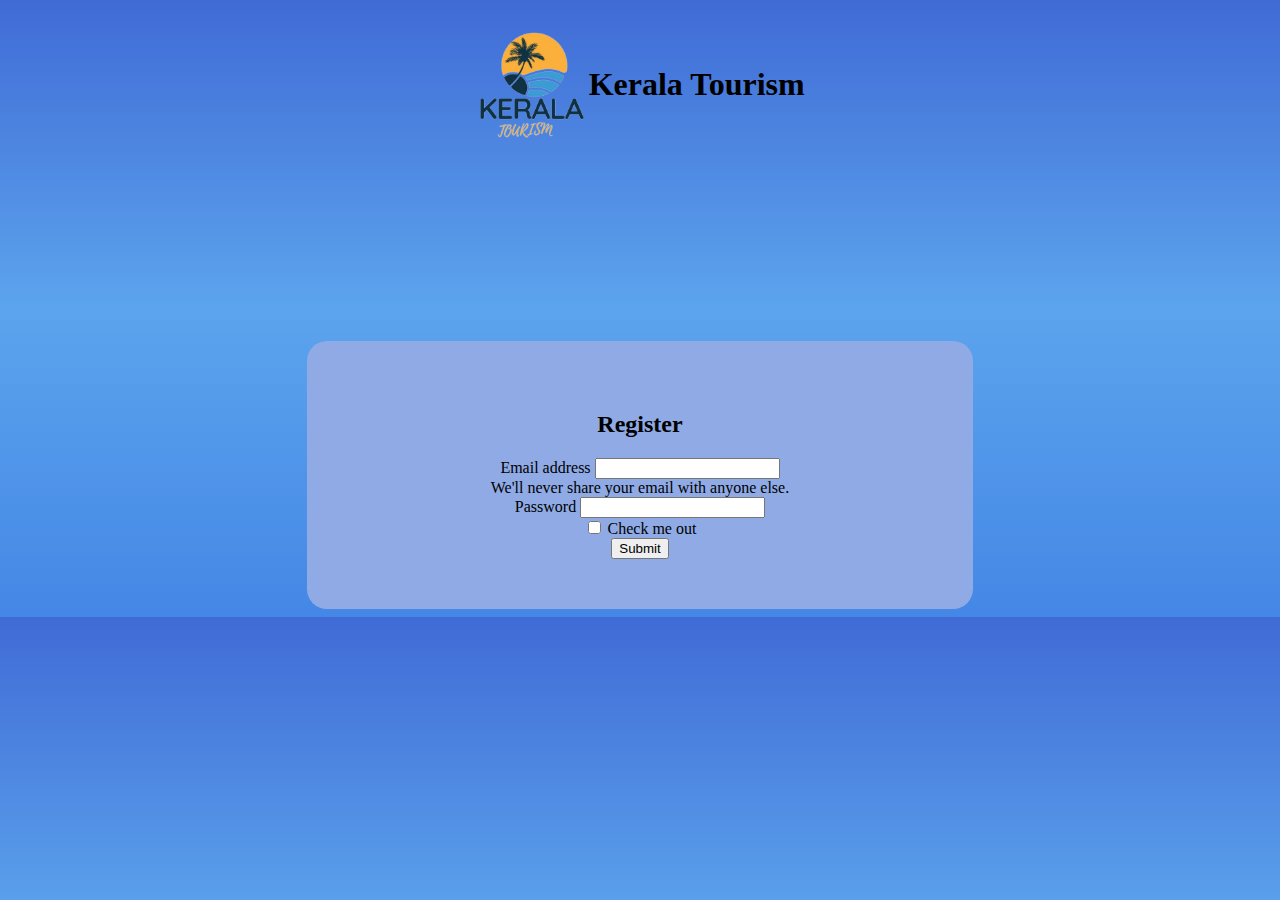
<file: signup.html>
<!DOCTYPE html>
<html lang="en">
<head>
    <meta charset="UTF-8">
    <meta name="viewport" content="width=device-width, initial-scale=1.0">
    <title>signup</title>
    <link href="https://cdn.jsdelivr.net/npm/bootstrap@5.3.2/dist/css/bootstrap.min.css" rel="stylesheet" integrity="sha384-T3c6CoIi6uLrA9TneNEoa7RxnatzjcDSCmG1MXxSR1GAsXEV/Dwwykc2MPK8M2HN" crossorigin="anonymous">
    <link rel="stylesheet" href="style.css">
</head>
<body class="sbody">
    <section style="display: flex; justify-content: center; align-items: center;"><img src="./images/logo.png" alt="ccc" style="height: 3cm;"><h1 style="text-align: center;">Kerala Tourism</h1></section>
    <div class="sdiv">
        <form class="frm">
            <h2>Register</h2>
            <div class="mb-3">
              <label for="exampleInputEmail1" class="form-label">Email address</label>
              <input type="email" class="form-control" id="exampleInputEmail1" aria-describedby="emailHelp">
              <div id="emailHelp" class="form-text">We'll never share your email with anyone else.</div>
            </div>
            <div class="mb-3">
              <label for="exampleInputPassword1" class="form-label">Password</label>
              <input type="password" class="form-control" id="exampleInputPassword1">
            </div>
            <div class="mb-3 form-check">
              <input type="checkbox" class="form-check-input" id="exampleCheck1">
              <label class="form-check-label" for="exampleCheck1">Check me out</label>
            </div>
            <button type="submit" class="btn btn-primary" onclick="moveToNextPage()">Submit</button>
          </form>
    </div>
</body>

<script>
    function moveToNextPage() {
      window.location.href = "index.html"; 
    }
  </script>

<script src="https://cdn.jsdelivr.net/npm/bootstrap@5.3.2/dist/js/bootstrap.bundle.min.js" integrity="sha384-C6RzsynM9kWDrMNeT87bh95OGNyZPhcTNXj1NW7RuBCsyN/o0jlpcV8Qyq46cDfL" crossorigin="anonymous"></script>

</html>
</file>
<file: style.css>
.navbar{
    padding: 0px;
}
.container-fluid{
    background-color: rgb(168, 206, 239);
}

p{
    color: rgb(24, 6, 6);
    position:20px 30px;
}
.div1{
    display: flex;
    justify-content: space-between;
    min-width: 10cm;
}
.div1 {
    position: relative;
    text-align: right;
    color: white;
  }

  .image {
    width: 100%; /* Adjust the width as needed */
  }

 
.cont1{
    width: 100%;
    padding: 0px;
}
.cont2{
    margin: 60px;
    display: flex;
    justify-content: space-between;
}
.div3{

background-color: black;
 
}
.txt{
    color: wheat;
    font-family: Verdana, Geneva, Tahoma, sans-serif;
    font-size: 20px;
}
#txt1{
    text-align: center;
    font-family: Cambria, Cochin, Georgia, Times, 'Times New Roman', serif;
    color: rgb(15, 64, 137);
    font-size: 50px;
}
.card-title{
    color: white;
}
.frm{
    margin: 0 auto;
    max-width: 15cm;
    padding: 50px;
    border-radius: 20px;
    background-color: rgb(143, 170, 229);
}
.sbody{
    padding-top: 20px;
    background-image: linear-gradient(rgb(64, 107, 214),rgb(92, 164, 237),rgb(68, 135, 230));
    background-size:cover;
}

.sdiv{
    padding-top: 200px;
    text-align: center;
   
}

.text-center{
    background-color: rgb(24, 40, 77);
    color: white;
    font-family:inherit;
}
</file>
<file: style1.css>
body,html{
    margin: 0%;
    background-image: linear-gradient(rgb(189, 181, 99),white);
    background-repeat: no-repeat;
}
.navbar{
    padding: 0px;
}
.div2{
    display: flex;
    justify-content: center;
    padding: 25px;
}
.card-img{
    max-height: 15cm;
    min-height: 10cm;
}

.card-title{
    font-size: 100px;
    font-family:'Trebuchet MS', 'Lucida Sans Unicode', 'Lucida Grande', 'Lucida Sans', Arial, sans-serif;

}

.card-text{
    font-size: 25px;
    color: aliceblue;
}

.carousel-caption{
    width:100%;
    position: absolute;
    top:40%;
    left: 50%;
    transform: translate(-50%,-50%);
    color:white;
    padding: 100px 100px;
    font-size: 120px;
}
</file>
